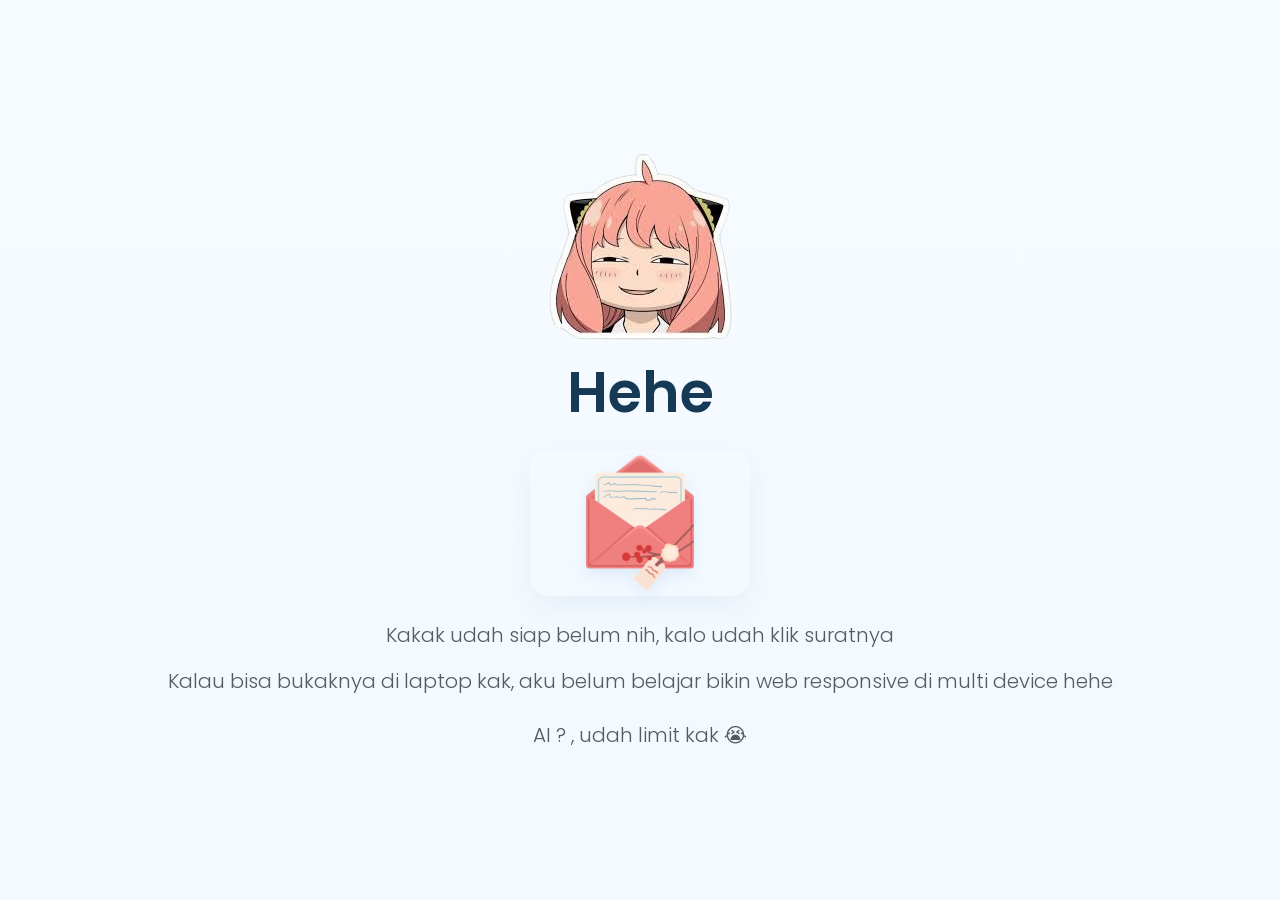
<file: index.html>
<!doctype html>
<html lang="id">
<head>
  <meta charset="utf-8" />
  <meta name="viewport" content="width=device-width,initial-scale=1" />
  <title>Terima kasih dari hati bukan AI(Asli Ini)</title>
  <link href="https://cdn.jsdelivr.net/npm/bootstrap@5.3.2/dist/css/bootstrap.min.css" rel="stylesheet">
  <link href="https://fonts.googleapis.com/css2?family=Poppins:wght@300;400;600&display=swap" rel="stylesheet">
  <link rel="stylesheet" href="style.css">
</head>
<body id="page-index" class="page page-fadein">

  <main class="vh-100 d-flex align-items-center justify-content-center bg-soft">
    <div class="container text-center">
      <img src="assets/anya2.png" alt="">
      <h1 class="display-4 fw-400 mb-4 greeting">Hehe</h1>
      <button id="openLetterBtn" class="envelope-btn" aria-label="Buka surat">
        <img src="assets/envelope-removebg-preview.png" alt="Envelope Button" class="envelope-img">
          <defs>
            <linearGradient id="g1" x1="0" x2="1" y1="0" y2="1">
              <stop offset="0" stop-color="#f8fafc"/>
              <stop offset="1" stop-color="#e6f4ff"/>
            </linearGradient>
            <filter id="soft" x="-50%" y="-50%" width="200%" height="200%">
              <feDropShadow dx="0" dy="6" stdDeviation="8" flood-color="#9fb7d9" flood-opacity="0.25"/>
            </filter>
          </defs>

          <!-- envelope body -->
          <rect x="6" y="14" rx="8" ry="8" width="108" height="52" fill="url(#g1)" stroke="#dbeefc" stroke-width="1.5" filter="url(#soft)"/>
          <!-- flap -->
          <path d="M6 14 L60 42 L114 14 Z" fill="#dceffb" stroke="#c3e5fb" stroke-width="1"/>
          <!-- inner paper hint -->
          <rect x="16" y="22" width="88" height="36" rx="5" ry="5" fill="#fff" opacity="0.9"/>
          <!-- little heart -->
          <path d="M60 38 c-2 -3 -6 -6 -10 -6 c-5 0 -9 4 -9 9 c0 5 4 9 9 9 c3 0 6 -2 8 -4 c2 2 5 4 8 4 c5 0 9 -4 9 -9 c0 -5 -4 -9 -9 -9 c-4 0 -8 3 -10 6z"
                fill="#ff9fb1" opacity="0.95"/>
        </svg>
      </button>

      <p class="mt-4 lead text-muted">Kakak udah siap belum nih, kalo udah klik suratnya</p>
      <p class="mt-1 lead text-muted">Kalau bisa bukaknya di laptop kak, aku belum belajar bikin web responsive di multi device hehe</p>
      <p class="mt-4 lead text-muted">AI ? , udah limit kak 😭 </p>
    </div>
  </main>

  <script src="script.js"></script>
</body>
</html>
</file>
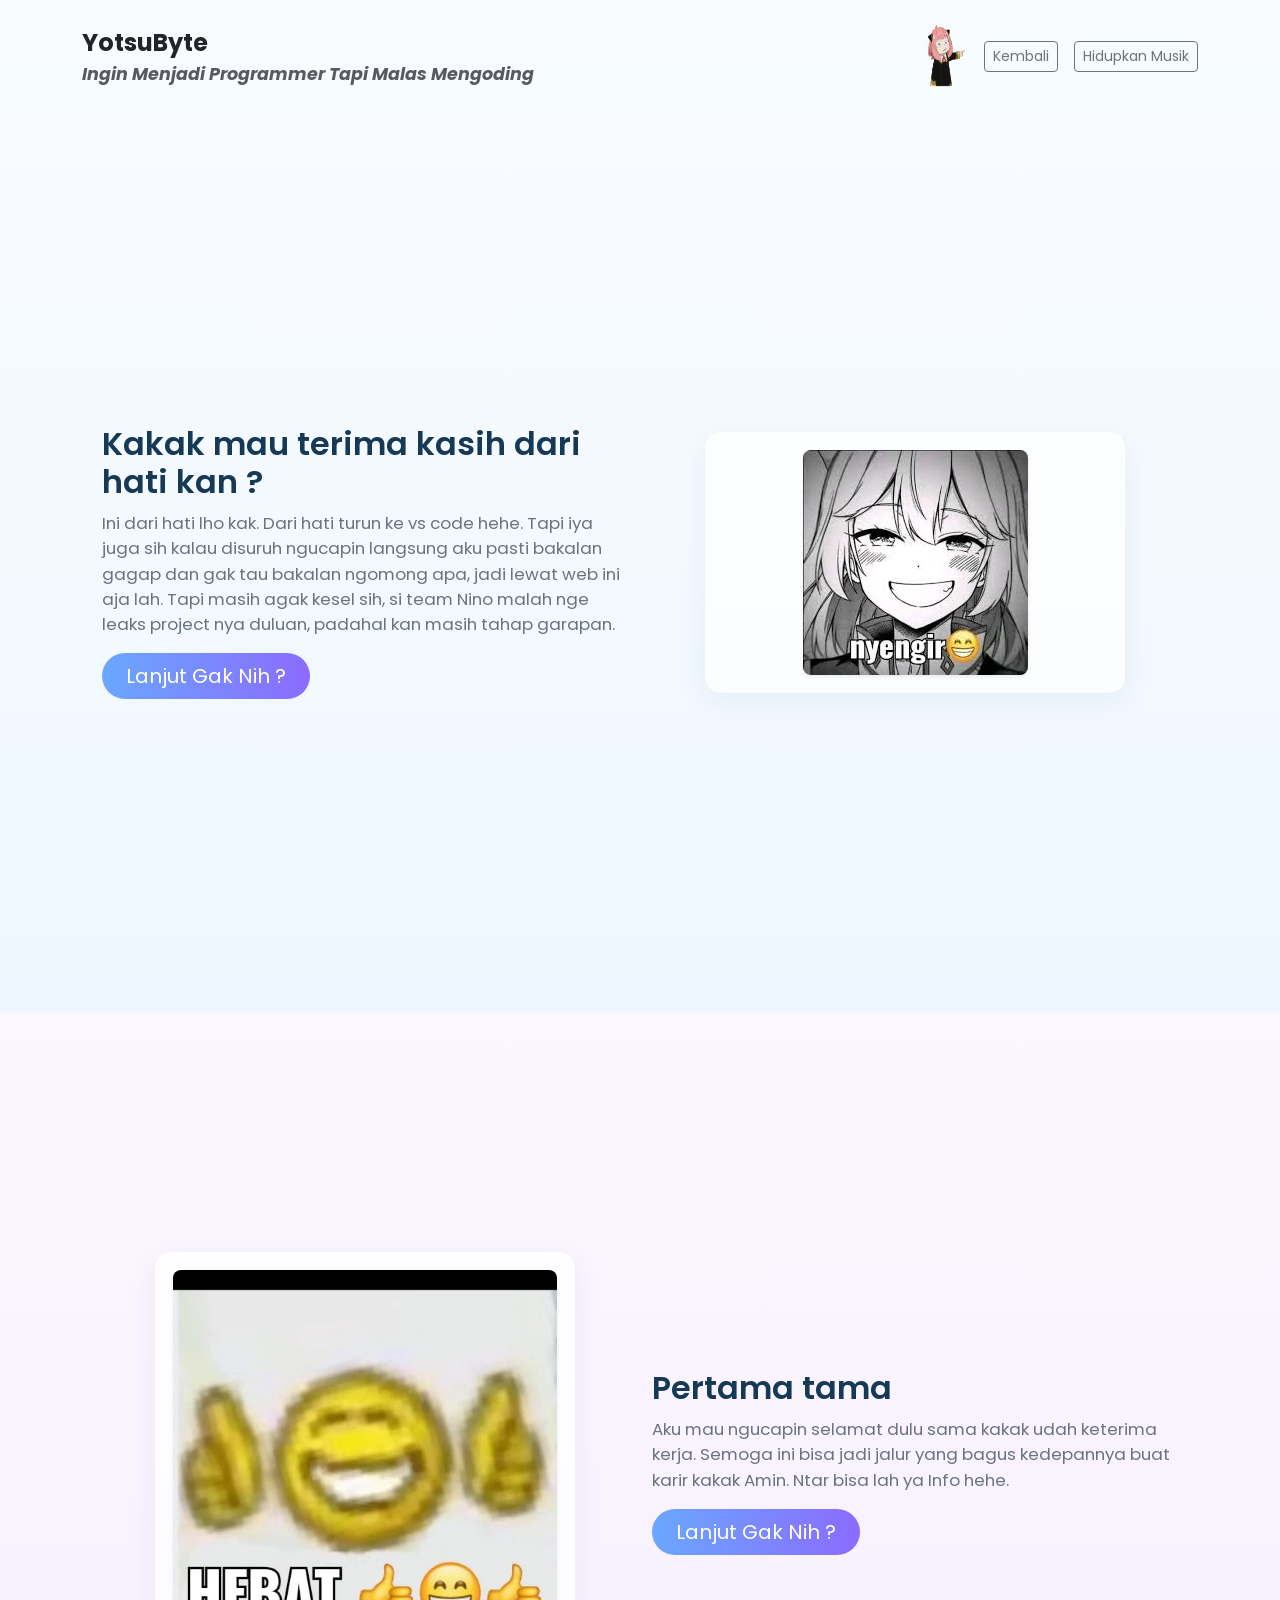
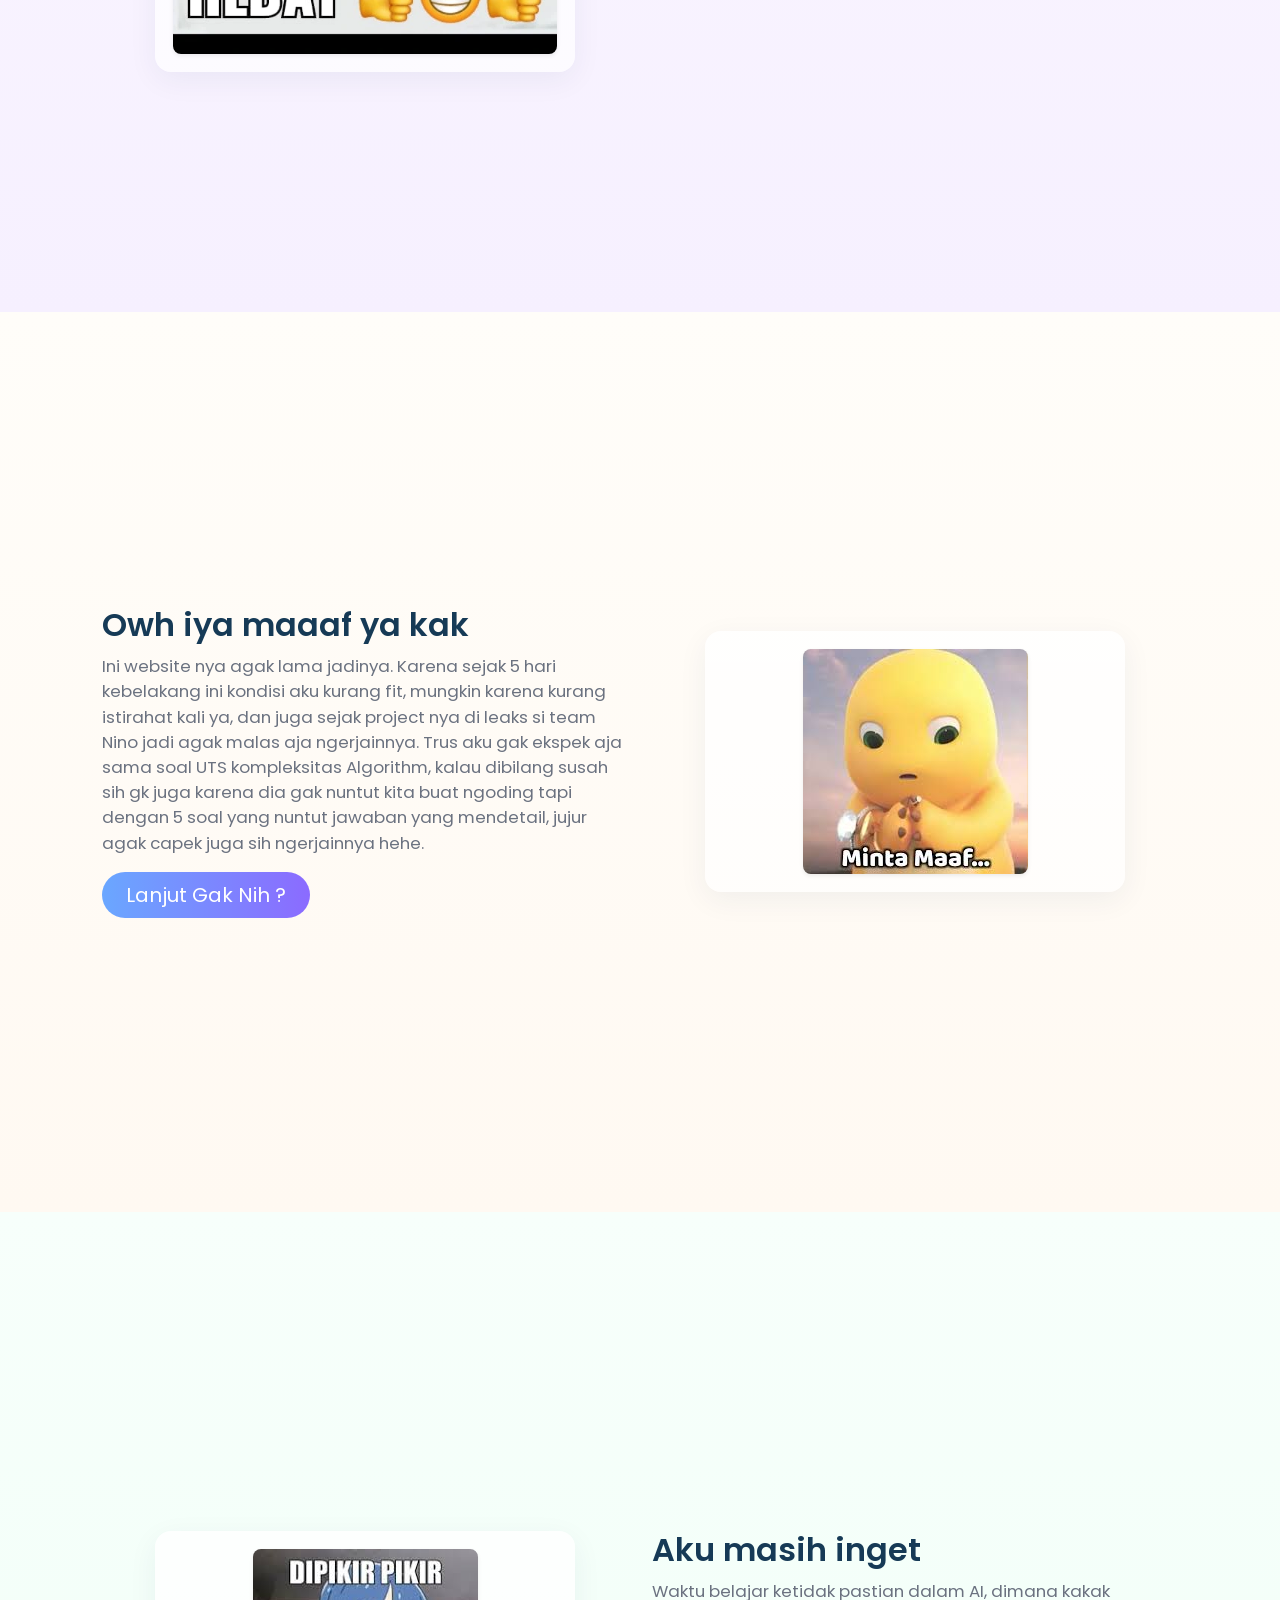
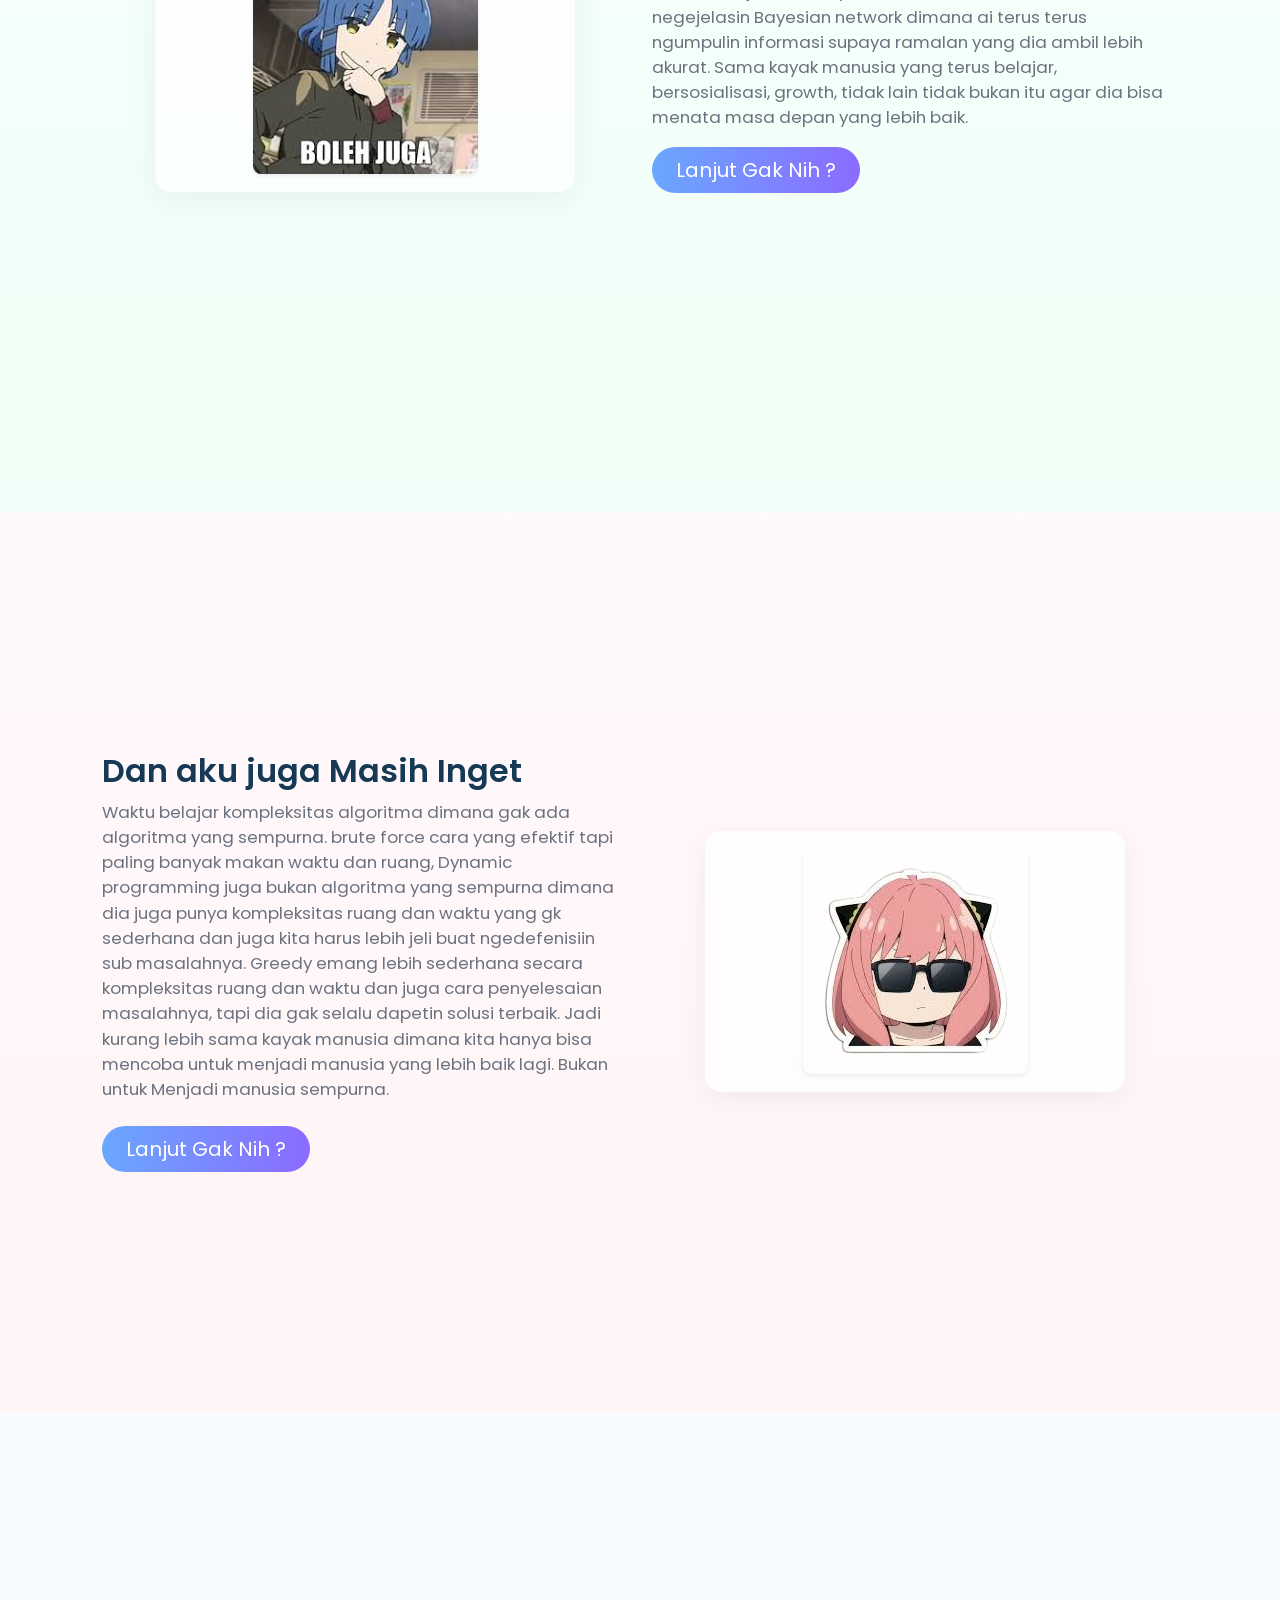
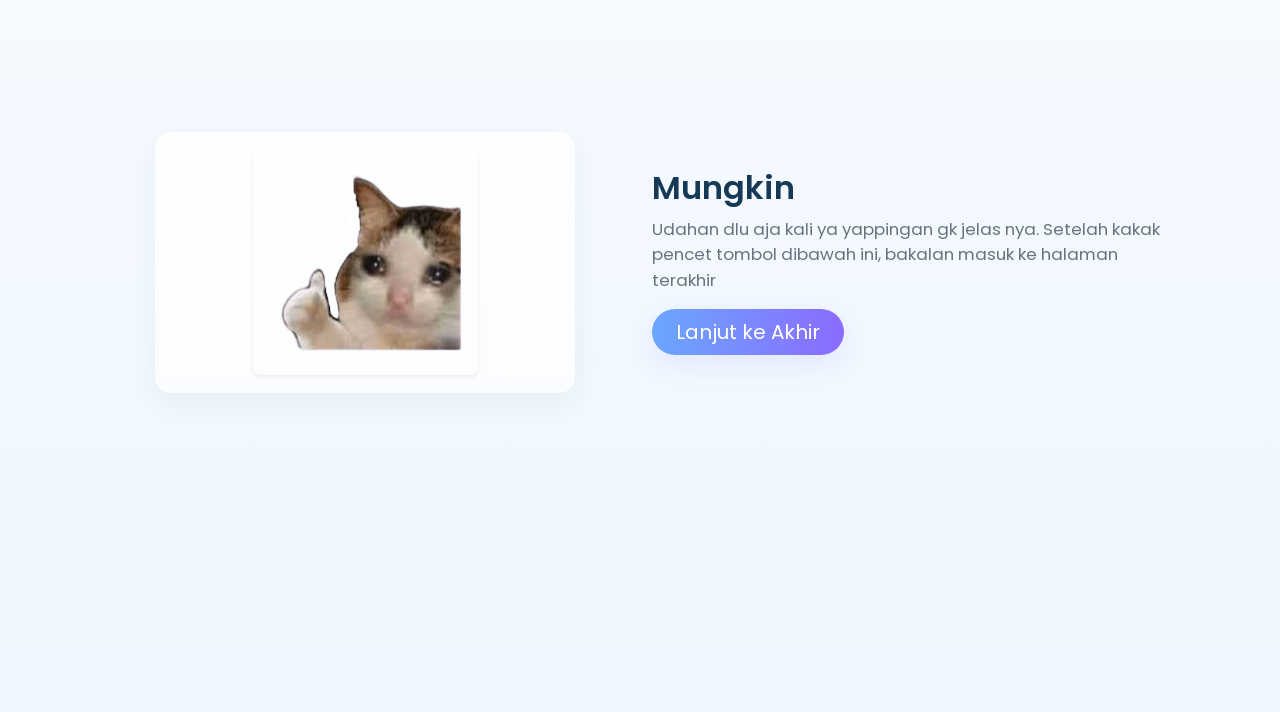
<file: story.html>
<!doctype html>
<html lang="id">
<head>
  <meta charset="utf-8" />
  <meta name="viewport" content="width=device-width,initial-scale=1" />
  <title>Bukan AI(Akal Imitasi)</title>
  <!-- Bootstrap 5 -->
  <link href="https://cdn.jsdelivr.net/npm/bootstrap@5.3.2/dist/css/bootstrap.min.css" rel="stylesheet">
  <!-- Google Font -->
  <link href="https://fonts.googleapis.com/css2?family=Poppins:wght@300;400;600&display=swap" rel="stylesheet">
  <link rel="stylesheet" href="style.css">
</head>
<body id="page-story" class="page page-fadein">

  <nav class="navbar navbar-expand-lg bg-transparent px-4 py-3">
    <div class="container">
      <div class="navbar-brand fw-bold d-flex flex-column">
        <a href="index.html" class="text-decoration-none text-dark fs-4">YotsuByte</a>
        <small class="text-muted fst-italic">Ingin Menjadi Programmer Tapi Malas Mengoding</small>
      </div>
      <div>
        <div class="d-flex align-items-center">
          <img src="assets/nunjuk.png" alt="Back" width="60" height="80" class="me-2 back-icon">
          <a class="btn btn-outline-secondary btn-sm" href="index.html">Kembali</a>
          <button id="musicBtn" class="btn btn-outline-secondary btn-sm ms-3">Hidupkan Musik</button>
        </div>
      </div>
    </div>
  </nav>

  <main>
    <!-- Template: 5 sections, alternating layout -->
    <section id="sec-0" class="story-section section-1 d-flex align-items-center" data-bg="soft-blue">
      <div class="container">
        <div class="row align-items-center">
          <div class="col-md-6 reveal-left">
            <h2 class="section-title">Kakak mau terima kasih dari hati kan ?</h2>
            <p class="section-text">Ini dari hati lho kak. Dari hati turun ke vs code hehe. Tapi iya juga sih 
              kalau disuruh ngucapin langsung aku pasti bakalan gagap dan gak tau bakalan ngomong apa, jadi lewat web ini aja lah.
              Tapi masih agak kesel sih, si team Nino malah nge leaks project nya duluan, padahal kan masih tahap garapan.
            </p>
            <a id="sectionBtn" class="btn btn-lg btn-primary rounded-pill px-4" href="#sec-1">Lanjut Gak Nih ?</a>
          </div>
          <div class="col-md-6 text-center reveal-right">
            <!-- illustration placeholder -->
            <div class="section-illustration">
              <img src="assets/nyengir.jpg" alt="awokwkkwkw" class="img-fluid rounded-3 shadow-sm">
            </div>
          </div>
        </div>
      </div>
    </section>

    <section id="sec-1" class="story-section section-2 d-flex align-items-center" data-bg="soft-purple">
      <div class="container">
        <div class="row align-items-center">
          <div class="col-md-6 order-md-2 reveal-right">
            <h2 class="section-title">Pertama tama</h2>
            <p class="section-text">Aku mau ngucapin selamat dulu sama kakak udah keterima kerja. Semoga ini bisa jadi
              jalur yang bagus kedepannya buat karir kakak Amin. Ntar bisa lah ya Info hehe.
            </p>
            <a id="sectionBtn" class="btn btn-lg btn-primary rounded-pill px-4" href="#sec-2">Lanjut Gak Nih ?</a>
          </div>
          <div class="col-md-6 order-md-1 text-center reveal-left">
            <div class="section-illustration">
              <img src="assets/hebat.webp" alt="Dekorasi Ucapan" class="img-fluid rounded-3 shadow-sm">
            </div>
          </div>
        </div>
      </div>
    </section>

    <section id="sec-2" class="story-section section-3 d-flex align-items-center" data-bg="soft-cream">
      <div class="container">
        <div class="row align-items-center">
          <div class="col-md-6 reveal-left">
            <h2 class="section-title">Owh iya maaaf ya kak</h2>
            <p class="section-text">Ini website nya agak lama jadinya. Karena sejak 5 hari kebelakang ini kondisi aku kurang fit,
              mungkin karena kurang istirahat kali ya, dan juga sejak project nya di leaks si team Nino jadi agak malas aja ngerjainnya.
              Trus aku gak ekspek aja sama soal UTS kompleksitas Algorithm, kalau dibilang susah sih gk juga karena dia gak nuntut kita buat ngoding
              tapi dengan 5 soal yang nuntut jawaban yang mendetail, jujur agak capek juga sih ngerjainnya hehe.
            </p>
            <a id="sectionBtn" class="btn btn-lg btn-primary rounded-pill px-4" href="#sec-3">Lanjut Gak Nih ?</a>
          </div>
          <div class="col-md-6 text-center reveal-right">
            <div class="section-illustration">
              <img src="assets/maaf.jpg" alt="Dekorasi Ucapan" class="img-fluid rounded-3 shadow-sm">
            </div>
          </div>
        </div>
      </div>
    </section>

    <section id="sec-3" class="story-section section-4 d-flex align-items-center" data-bg="soft-green">
      <div class="container">
        <div class="row align-items-center">
          <div class="col-md-6 order-md-2 reveal-right">
            <h2 class="section-title">Aku masih inget</h2>
            <p class="section-text">Waktu belajar ketidak pastian dalam AI, dimana kakak negejelasin Bayesian network
              dimana ai terus terus ngumpulin informasi supaya ramalan yang dia ambil lebih akurat. Sama kayak manusia
              yang terus belajar, bersosialisasi, growth, tidak lain tidak bukan itu agar dia bisa menata masa depan 
              yang lebih baik.
            </p>
            <a id="sectionBtn" class="btn btn-lg btn-primary rounded-pill px-4" href="#sec-4">Lanjut Gak Nih ?</a>
          </div>
          <div class="col-md-6 order-md-1 text-center reveal-left">
            <div class="section-illustration">
              <img src="assets/lehuga.jpg" alt="Dekorasi Ucapan" class="img-fluid rounded-3 shadow-sm">
            </div>
          </div>
        </div>
      </div>
    </section>

    <section id="sec-4" class="story-section section-5 d-flex align-items-center" data-bg="soft-pink">
      <div class="container">
        <div class="row align-items-center">
          <div class="col-md-6 reveal-left">
            <h2 class="section-title">Dan aku juga Masih Inget</h2>
            <p class="section-text">Waktu belajar kompleksitas algoritma dimana gak ada algoritma yang sempurna.
              brute force cara yang efektif tapi paling banyak makan waktu dan ruang, Dynamic programming juga bukan algoritma yang sempurna 
              dimana dia juga punya kompleksitas ruang dan waktu yang gk sederhana dan juga kita harus lebih jeli buat ngedefenisiin sub masalahnya. 
              Greedy emang lebih sederhana secara kompleksitas ruang dan waktu dan juga cara penyelesaian masalahnya, tapi dia gak selalu dapetin solusi 
              terbaik. Jadi kurang lebih sama kayak manusia dimana kita hanya bisa mencoba untuk menjadi manusia yang lebih baik lagi. Bukan untuk Menjadi 
              manusia sempurna.
            </p>
            <div class="mt-4">
            <a id="sectionBtn" class="btn btn-lg btn-primary rounded-pill px-4" href="#sec-5">Lanjut Gak Nih ?</a>
            </div>
          </div>
          <div class="col-md-6 text-center reveal-right">
            <div class="section-illustration">
              <img src="assets/anya1.png" alt="Dekorasi Ucapan" class="img-fluid rounded-3 shadow-sm">
          </div>
        </div>
      </div>
    </section>

    <section id="sec-5" class="story-section section-4 d-flex align-items-center" data-bg="soft-blue">
      <div class="container">
        <div class="row align-items-center">
          <div class="col-md-6 order-md-2 reveal-right">
            <h2 class="section-title">Mungkin </h2>
            <p class="section-text">Udahan dlu aja kali ya yappingan gk jelas nya. Setelah kakak pencet tombol dibawah ini, bakalan masuk ke 
              halaman terakhir
            </p>
              <a id="toThanksBtn" class="btn btn-lg btn-primary rounded-pill px-4">Lanjut ke Akhir</a>
          </div>
          <div class="col-md-6 order-md-1 text-center reveal-left">
            <div class="section-illustration">
              <img src="assets/kucing.png" alt="Dekorasi Ucapan" class="img-fluid rounded-3 shadow-sm">
            </div>
          </div>
        </div>
      </div>
    </section>
  </main>
  <script src="script.js"></script>
  <audio id="bgMusic" src="assets/bs.mp3" loop></audio>
</body>
</html>
</file>
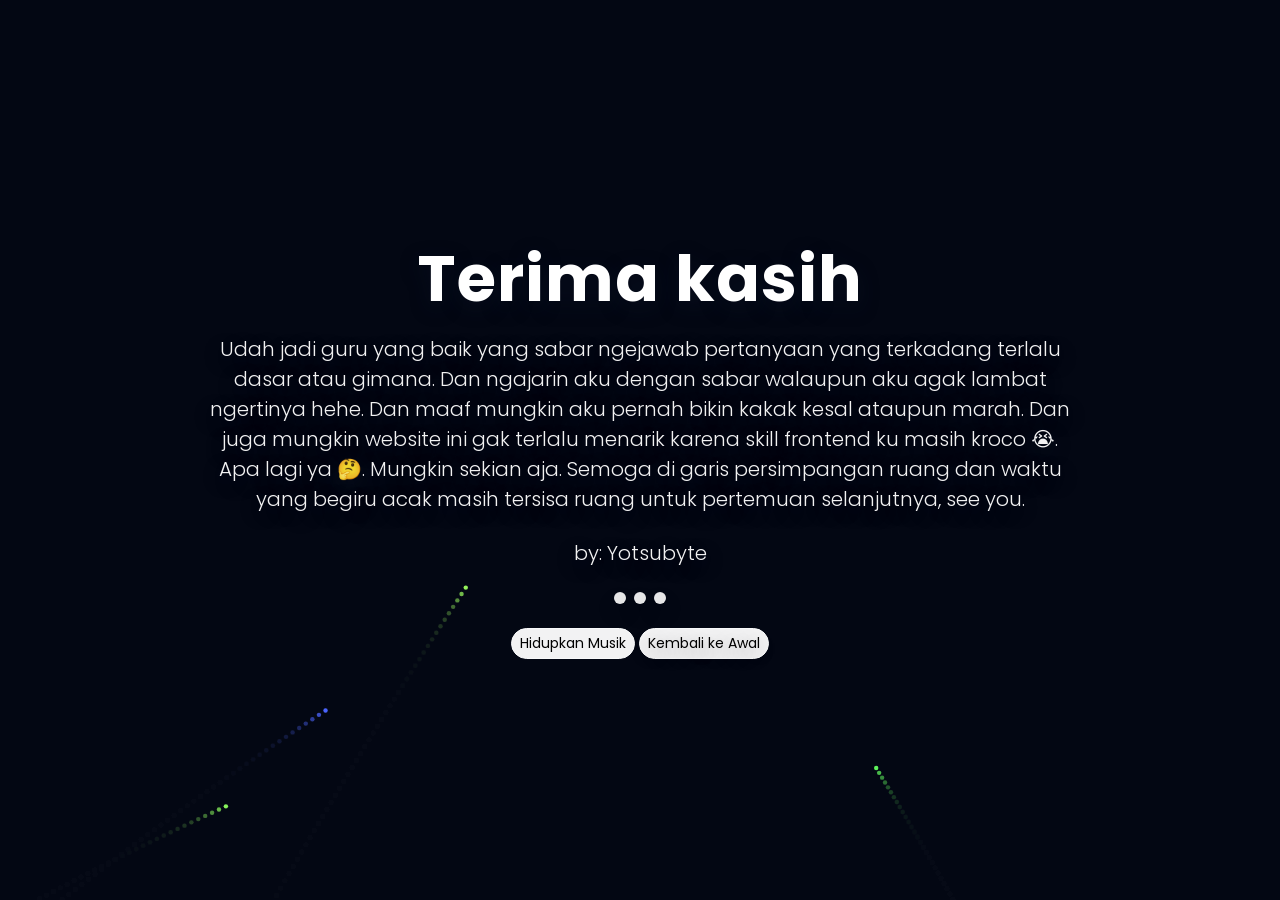
<file: thanks.html>
<!doctype html>
<html lang="id">
<head>
  <meta charset="utf-8" />
  <meta name="viewport" content="width=device-width,initial-scale=1" />
  <title>kira kira malu maluin gk sih ?</title>

  <!-- Bootstrap 5 -->
  <link href="https://cdn.jsdelivr.net/npm/bootstrap@5.3.2/dist/css/bootstrap.min.css" rel="stylesheet">
  <!-- Google Font -->
  <link href="https://fonts.googleapis.com/css2?family=Poppins:wght@300;400;600&display=swap" rel="stylesheet">
  <link rel="stylesheet" href="style.css">
</head>
<body id="page-thanks" class="page page-fadein">

  <canvas id="fireworksCanvas" class="fireworks-canvas"></canvas>

  <main class="vh-100 d-flex align-items-center justify-content-center">
    <div class="container text-center content-on-canvas">
      <h1 id="thanksTitle" class="display-3 fw-600 mb-3">Terima kasih</h1>
      <p id="closingMsg" class="lead mb-4">Udah jadi guru yang baik yang sabar ngejawab pertanyaan yang terkadang terlalu dasar atau gimana. 
        Dan ngajarin aku dengan sabar walaupun aku agak lambat ngertinya hehe. 
        Dan maaf mungkin aku pernah bikin kakak kesal ataupun marah. Dan juga mungkin website ini gak terlalu menarik karena skill frontend ku 
        masih kroco 😭. Apa lagi ya 🤔. Mungkin sekian aja. Semoga di garis persimpangan ruang dan waktu yang begiru acak masih tersisa ruang 
        untuk pertemuan selanjutnya, see you.
      </p>
      <p id="closingMsg" class="lead mb-4">by: Yotsubyte</p>
      <div class="decorative d-flex justify-content-center gap-2">
        <!-- small decorative icons -->
        <div class="dot"></div>
        <div class="dot"></div>
        <div class="dot"></div>
      </div>

      <div class="mt-4">
        <button id="musicBtn" class="btn btn-light btn-sm rounded-pill">Hidupkan Musik</button>
        <a href="index.html" class="btn btn-light btn-sm rounded-pill">Kembali ke Awal</a>
      </div>
    </div>
  </main>

  <script src="script.js"></script>
  <audio id="bgMusic" src="assets/ed.mp3" loop></audio>
</body>
</html>
</file>
<file: style.css>
/* style.css — semua style, animasi, layout */

/* Basic setup */
:root{
  --bg-soft: linear-gradient(180deg,#f8fcff 0%, #eef7ff 100%);
  --pastel-blue: #e8f6ff;
  --pastel-purple: #f6f0ff;
  --pastel-cream: #fffaf2;
  --pastel-green: #f0fff7;
  --pastel-pink: #fff0f4;
  --muted: #6b7280;
  --glass: rgba(255,255,255,0.7);
  --radius: 14px;
}

*{box-sizing:border-box}
html,body{height:100%}
body{
  font-family: 'Poppins', system-ui, -apple-system, "Segoe UI", Roboto, "Helvetica Neue", Arial;
  color:#213547;
  margin:0;
  -webkit-font-smoothing:antialiased;
  background: var(--bg-soft);
  overflow-x:hidden;
}

/* Page transitions */
.page-fadein { animation: fadeInPage 500ms ease forwards; opacity:0; }
.page-exit { animation: fadeOutPage 450ms ease forwards; }

@keyframes fadeInPage {
  from { opacity: 0; transform: translateY(8px); }
  to { opacity: 1; transform: translateY(0); }
}
@keyframes fadeOutPage {
  from { opacity: 1; transform: translateY(0); }
  to { opacity: 0; transform: translateY(-6px); }
}

/* Index */
.bg-soft{ background: linear-gradient(180deg,#f6fbff 0%, #f2f9ff 100%); }

.greeting { font-weight:600; color:#163a56; }

.envelope-btn{
  background:transparent;
  border:none;
  padding:0;
  display:inline-block;
  cursor:pointer;
  border-radius:18px;
  transition: transform 260ms ease, filter 260ms linear;
  box-shadow: 0 10px 30px rgba(18, 70, 120, 0.06);
}
.envelope-btn:active { transform: translateY(2px) scale(0.995); }
.envelope-svg { display:block; }

/* envelope click animation classes */
.envelope-zoom {
  animation: envelopeZoomOut 900ms cubic-bezier(.2,.9,.3,1) forwards;
}
@keyframes envelopeZoomOut {
  0% { transform: scale(1) translateY(0); opacity:1; }
  60% { transform: scale(1.6) translateY(-8px); opacity:1; }
  100% { transform: scale(2.6) translateY(-40px); opacity:0; }
}

/* Story sections */
.story-section{
  min-height:100vh;
  padding:4rem 0;
  display:flex;
  align-items:center;
  transition: background-color 400ms ease;
}
.story-section .container{max-width:1100px}

/* gentle backgrounds based on data-bg attribute */
.story-section[data-bg="soft-blue"]{ background: linear-gradient(180deg,#f8fbff 0%, #eef7ff 100%); }
.story-section[data-bg="soft-purple"]{ background: linear-gradient(180deg,#fbf7ff 0%, #f6f0ff 100%); }
.story-section[data-bg="soft-cream"]{ background: linear-gradient(180deg,#fffdf9 0%, #fff9f2 100%); }
.story-section[data-bg="soft-green"]{ background: linear-gradient(180deg,#f7fffb 0%, #f0fff7 100%); }
.story-section[data-bg="soft-pink"]{ background: linear-gradient(180deg,#fff9fb 0%, #fff4f6 100%); }

/* text and layout */
.section-title{ font-size:2rem; font-weight:600; margin-bottom:0.6rem; color:#163a56; }
.section-text{ color:var(--muted); font-size:1.05rem; max-width:44rem; }

.section-illustration{ max-width:420px; margin:0 auto; border-radius:16px; padding:18px; box-shadow: 0 8px 30px rgba(24,58,90,0.06); background: linear-gradient(180deg, rgba(255,255,255,0.85), rgba(255,255,255,0.7)); }

/* reveal on scroll */
.reveal-left, .reveal-right { opacity:0; transform: translateY(18px); transition: all 650ms cubic-bezier(.15,.93,.28,1); }
.in-view.reveal-left { opacity:1; transform: translateY(0) translateX(0); }
.in-view.reveal-right { opacity:1; transform: translateY(0) translateX(0); }

/* on larger screens add slight slide from sides */
@media(min-width:768px){
  .reveal-left { transform: translateX(-28px) translateY(18px); }
  .reveal-right { transform: translateX(28px) translateY(18px); }
}

/* Last CTA button */
#toThanksBtn { background: linear-gradient(90deg,#6aa7ff,#8b6bff); border: none; color: #fff; box-shadow: 0 8px 30px rgba(104,102,255,0.12); }

/* Thanks page style */
.fireworks-canvas{
  position:fixed;
  inset:0;
  z-index:0;
  width:100%;
  height:100%;
  display:block;
  pointer-events:none;
}

/* content sits above canvas */
.content-on-canvas{
  position:relative;
  z-index:5;
  max-width:900px;
  color:#fff;
  text-shadow: 0 6px 20px rgba(12,20,40,0.45);
}
#thanksTitle{ color:#fff; font-weight:700; letter-spacing:1px; }
#closingMsg{ color:rgba(255,255,255,0.95); font-weight:300; }

/* soft decorative dots */
.dot{ width:12px; height:12px; border-radius:50%; background:rgba(255,255,255,0.9); box-shadow:0 10px 20px rgba(12,20,40,0.15); }

/* small utility */
.btn-primary{ background: linear-gradient(90deg,#6aa7ff,#8b6bff); border:none }
.btn-light{ background: rgba(255,255,255,0.95) }

/* reduce motion preference */
@media (prefers-reduced-motion: reduce){
  .reveal-left, .reveal-right { transition:none; transform:none; opacity:1; }
  .envelope-zoom { animation:none; transform:none; opacity:1; }
}

.envelope-btn {
  background: none;
  border: none;
  cursor: pointer;
  outline: none;
  transition: transform 0.8s ease, opacity 0.8s ease;
}

.envelope-img {
  width: 220px;
  height: auto;
  filter: drop-shadow(0 6px 8px rgba(159, 183, 217, 0.25));
  transition: transform 0.8s ease, opacity 0.8s ease;
}

.envelope-btn.zoom-out {
  transform: scale(1.2);
  opacity: 0;
}
</file>
